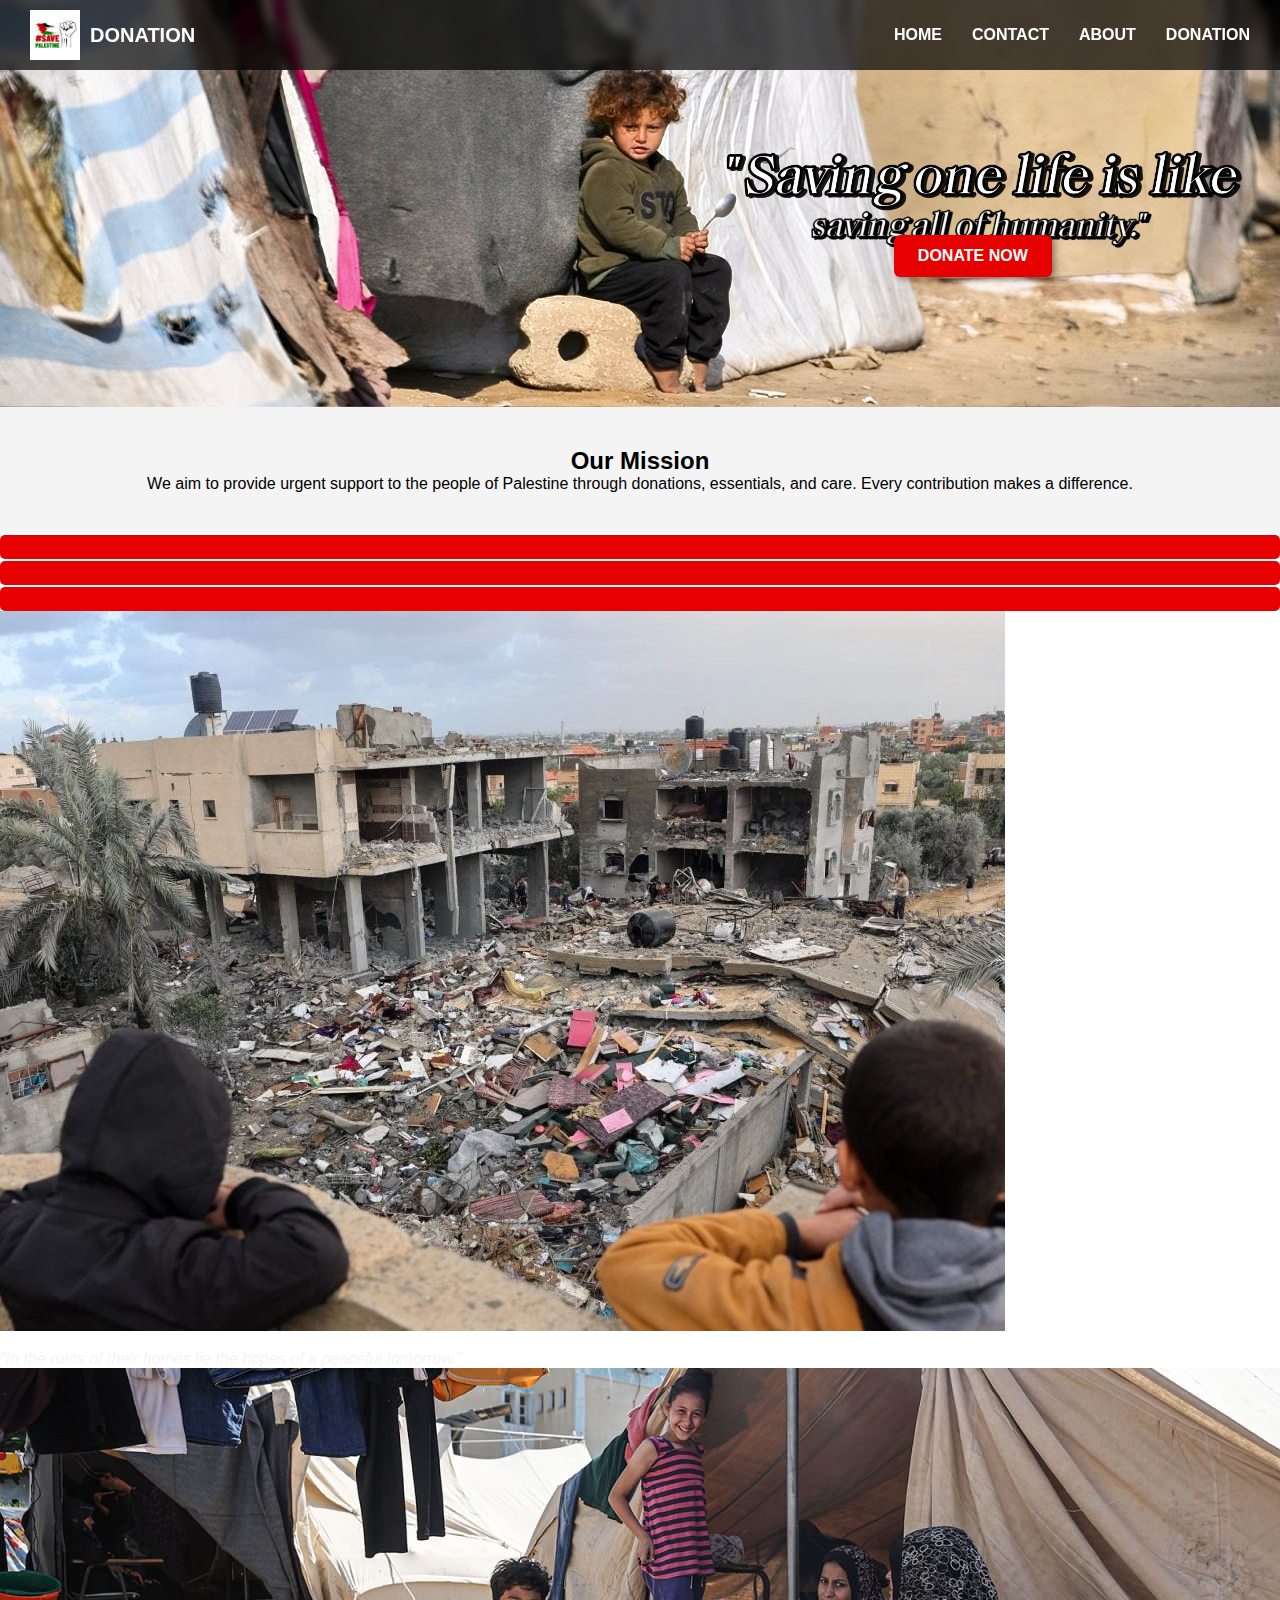
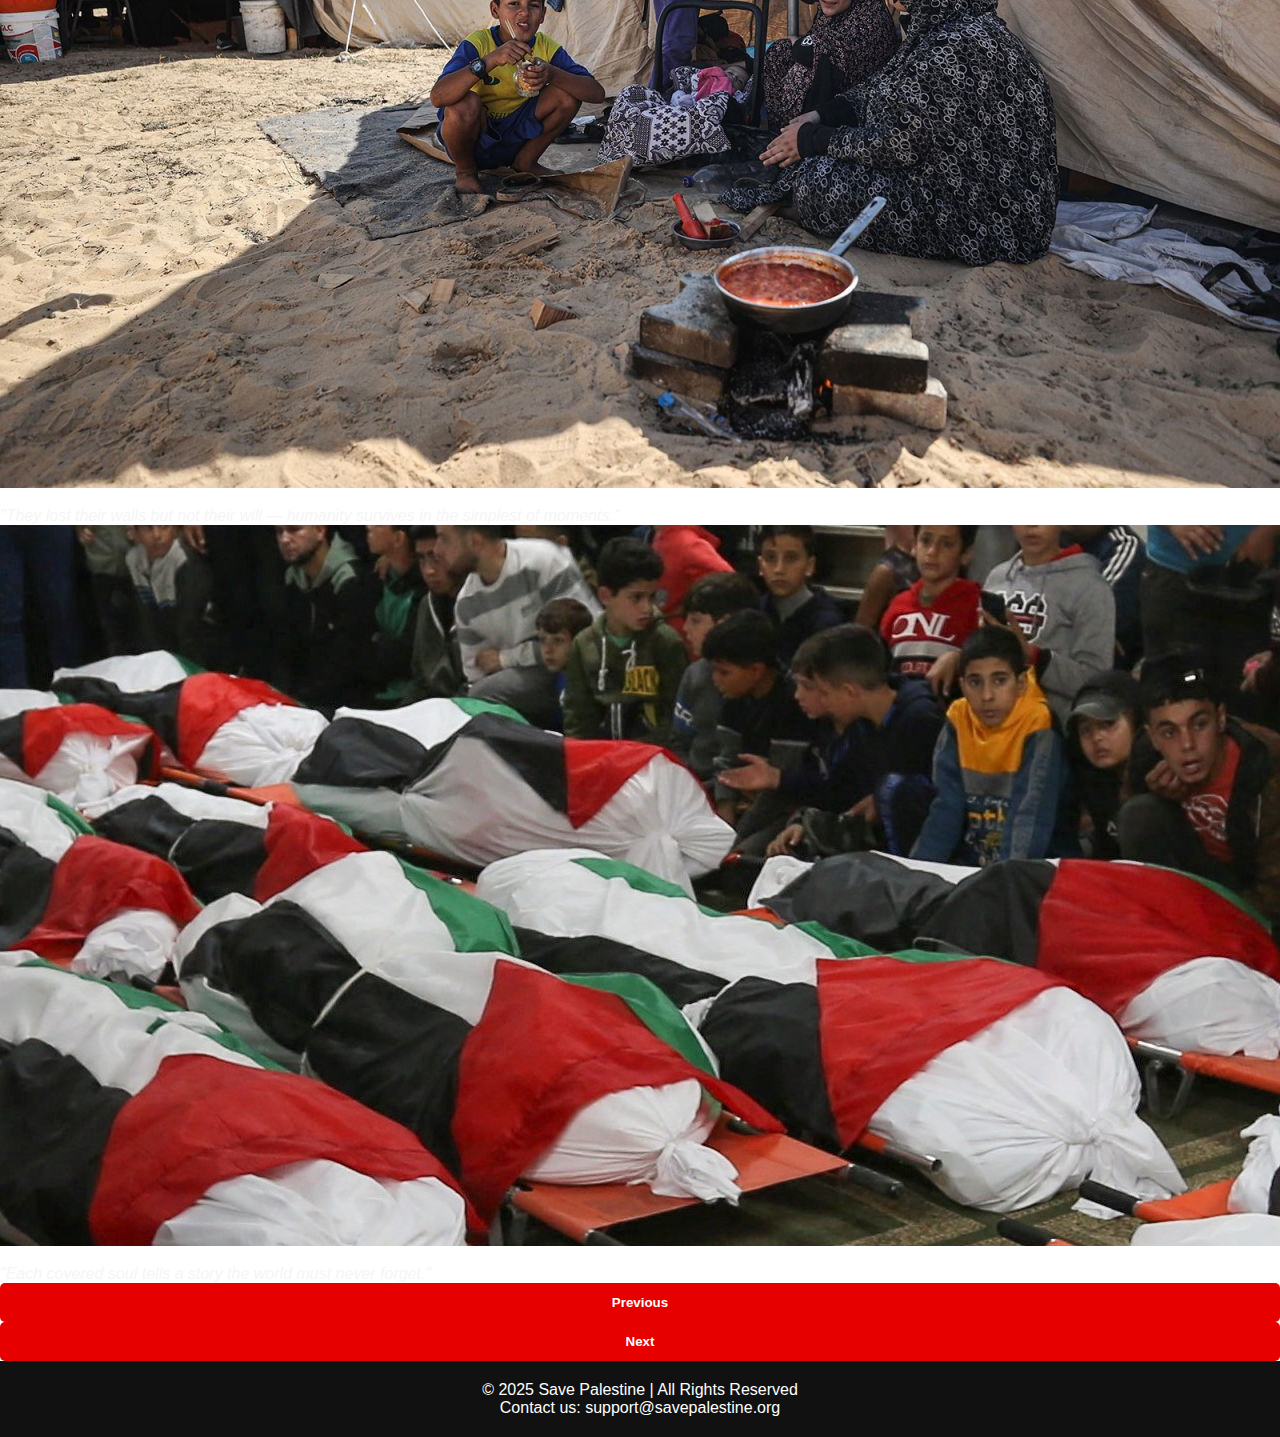
<file: index.html>
<!DOCTYPE html>
<html lang="en">
<head>
  <meta charset="UTF-8" />
  <meta name="viewport" content="width=device-width, initial-scale=1.0"/>
  <title>Navbar Page</title>
  <link href="https://cdn.jsdelivr.net/npm/bootstrap@5.3.6/dist/css/bootstrap.min.css" rel="stylesheet" integrity="sha384-4Q6Gf2aSP4eDXB8Miphtr37CMZZQ5oXLH2yaXMJ2w8e2ZtHTl7GptT4jmndRuHDT" crossorigin="anonymous">
  <link rel="stylesheet" href="style.css" />
</head>
<body>

  <nav class="navbar">
    <div class="logo-container">
      <img src="download.jpeg" alt="save palestine" class="logo" />
      <a href="#" class="brand">DONATION</a>
    </div>
    <ul class="nav-links">
      <li><a href="home.html">HOME</a></li>
      <li><a href="contact.html">CONTACT</a></li>
      <li><a href="about.html">ABOUT</a></li>
      <li><a href="donation.html">DONATION</a></li>
      
    </ul>
  </nav>

  <div class="hero">
    <img src="img1.jpg" alt="Banner Image" class="banner-img" />
    <a href="donation.html" class="donate-btn">DONATE NOW</a>
  </div>
<section class="mission">
  <h2>Our Mission</h2>
  <p>
    We aim to provide urgent support to the people of Palestine through donations, essentials, and care. 
    Every contribution makes a difference.
  </p>
</section>

<div id="carouselExampleDark" class="carousel carousel-dark slide">
  <div class="carousel-indicators">
    <button type="button" data-bs-target="#carouselExampleDark" data-bs-slide-to="0" class="active" aria-current="true" aria-label="Slide 1"></button>
    <button type="button" data-bs-target="#carouselExampleDark" data-bs-slide-to="1" aria-label="Slide 2"></button>
    <button type="button" data-bs-target="#carouselExampleDark" data-bs-slide-to="2" aria-label="Slide 3"></button>
  </div>
  <div class="carousel-inner">
    <div class="carousel-item active" data-bs-interval="10000">
      <img src="img01.jpg" class="d-block w-100" alt="...">
      <div class="carousel-caption d-none d-md-block">
        <h5>Image of destruction</h5>
       <i> "In the ruins of their homes lie the hopes of a peaceful tomorrow."</i>
      </div>
    </div>
    <div class="carousel-item" data-bs-interval="2000">
      <img src="img02.jpg" class="d-block w-100" alt="...">
      <div class="carousel-caption d-none d-md-block">
        <h5>Image of displaced family</h5>
        <i>"They lost their walls but not their will — humanity survives in the simplest of moments."</i>
      </div>
    </div>
    <div class="carousel-item">
      <img src="img03.jpg" class="d-block w-100" alt="...">
      <div class="carousel-caption d-none d-md-block">
        <h5> Image of martyrs wrapped in flags</h5>
        <i>"Each covered soul tells a story the world must never forget."</i>
      </div>
    </div>
  </div>
  <button class="carousel-control-prev" type="button" data-bs-target="#carouselExampleDark" data-bs-slide="prev">
    <span class="carousel-control-prev-icon" aria-hidden="true"></span>
    <span class="visually-hidden">Previous</span>
  </button>
  <button class="carousel-control-next" type="button" data-bs-target="#carouselExampleDark" data-bs-slide="next">
    <span class="carousel-control-next-icon" aria-hidden="true"></span>
    <span class="visually-hidden">Next</span>
  </button>
</div>

<footer class="footer">
  <div class="footer-content">
    <p>&copy; 2025 Save Palestine | All Rights Reserved</p>
    <p>Contact us: support@savepalestine.org</p>
  </div>
</footer>

  <script src="https://cdn.jsdelivr.net/npm/bootstrap@5.3.6/dist/js/bootstrap.bundle.min.js"></script>
</body>
</html>
</file>
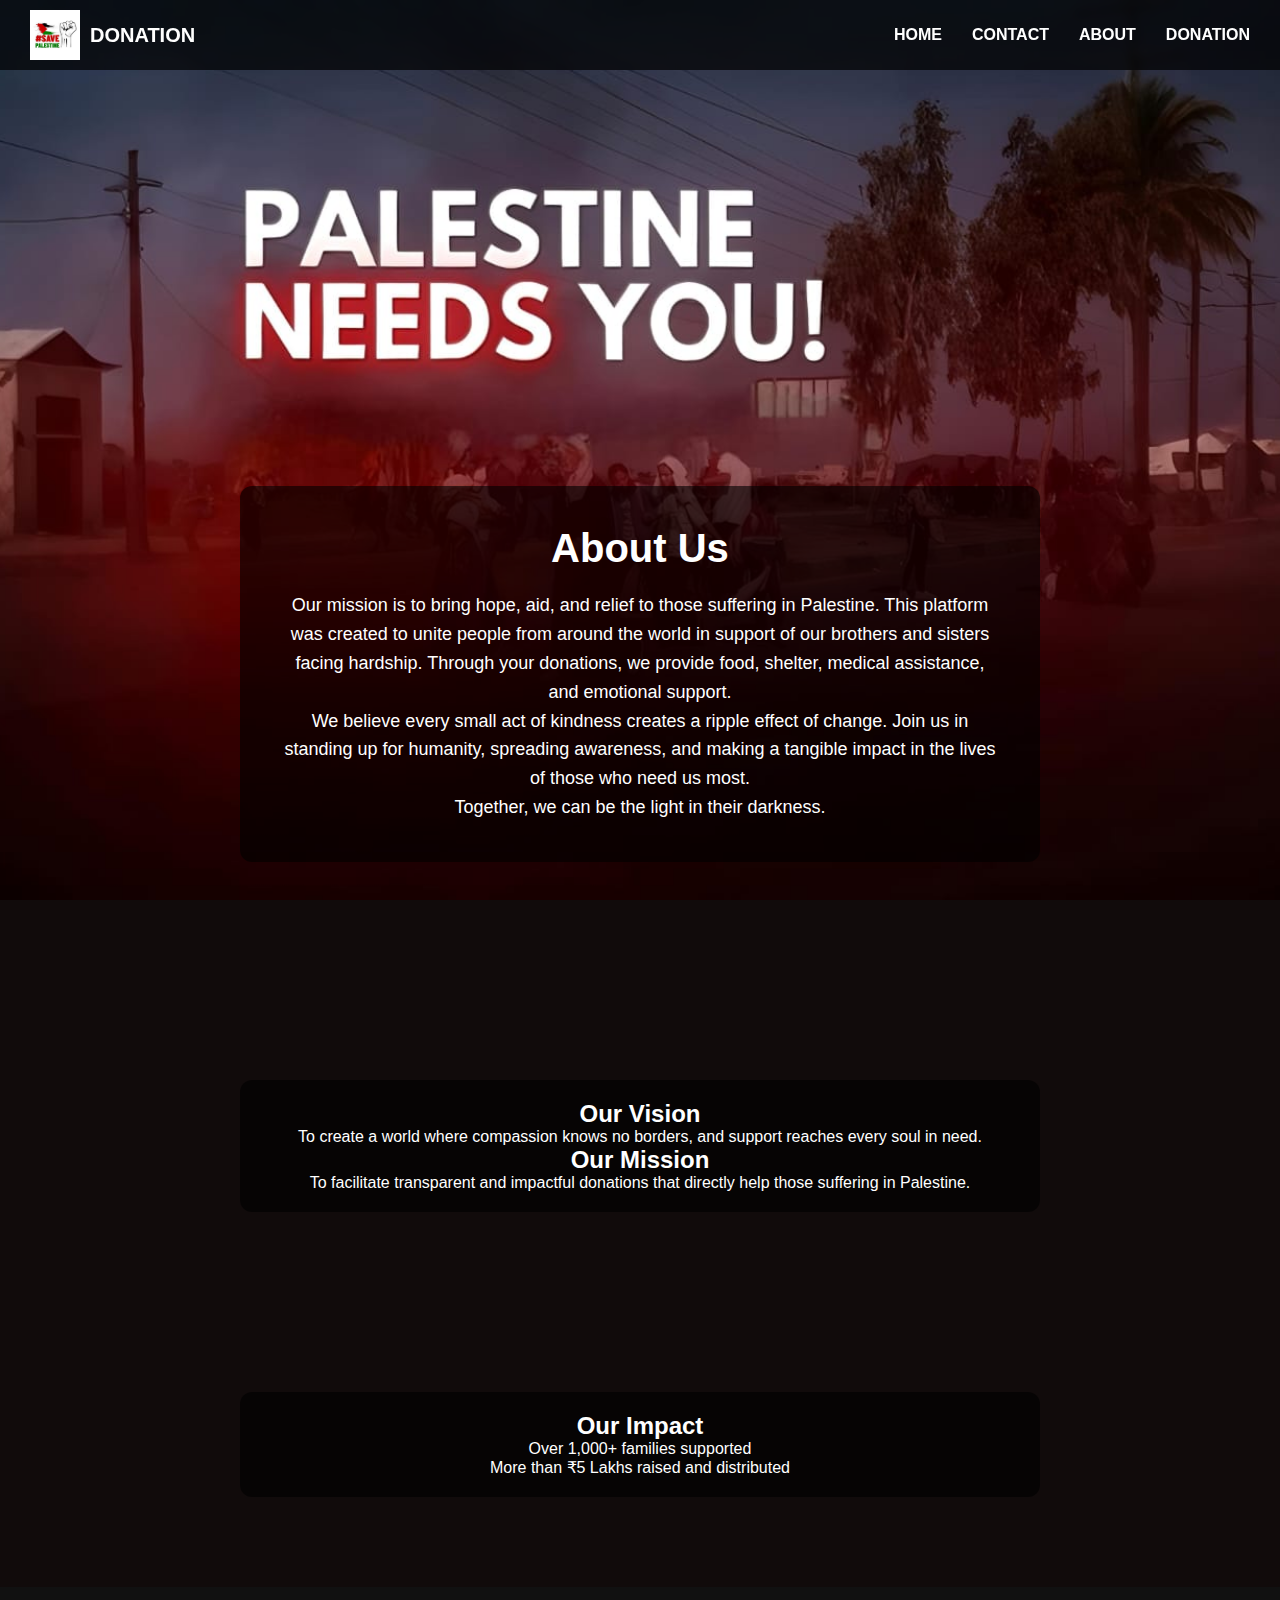
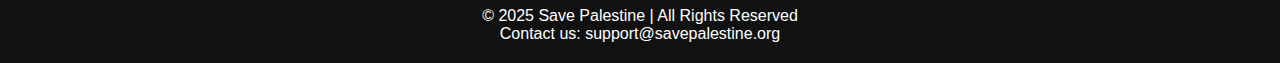
<file: about.html>
<!DOCTYPE html>
<html lang="en">
<head>
  <meta charset="UTF-8" />
  <meta name="viewport" content="width=device-width, initial-scale=1.0"/>
  <title>Navbar Page</title>
  <link href="https://cdn.jsdelivr.net/npm/bootstrap@5.3.6/dist/css/bootstrap.min.css" rel="stylesheet" integrity="sha384-4Q6Gf2aSP4eDXB8Miphtr37CMZZQ5oXLH2yaXMJ2w8e2ZtHTl7GptT4jmndRuHDT" crossorigin="anonymous">
  <link rel="stylesheet" href="style.css" />
</head>
<body>
    <style>
 
 body{
    margin: 0;
    padding: 0;
    height: 100%;
    font-family: Arial, sans-serif;
    background-color: rgb(17, 11, 11);
}

    </style>

  <nav class="navbar">
    <div class="logo-container">
      <img src="download.jpeg" alt="save palestine" class="logo" />
      <a href="#" class="brand">DONATION</a>
    </div>
    <ul class="nav-links">
      <li><a href="home.html">HOME</a></li>
      <li><a href="contact.html">CONTACT</a></li>
      <li><a href="about.html">ABOUT</a></li>
      <li><a href="donation.html">DONATION</a></li>
    </ul>
  </nav>
<div class="about-container " >
    <div class="overlay">
      <div class="about-content">
        <h1>About Us</h1>
        <p>
          Our mission is to bring hope, aid, and relief to those suffering in Palestine. This platform was created
          to unite people from around the world in support of our brothers and sisters facing hardship. Through your
          donations, we provide food, shelter, medical assistance, and emotional support.
        </p>
        <p>
          We believe every small act of kindness creates a ripple effect of change. Join us in standing up for humanity,
          spreading awareness, and making a tangible impact in the lives of those who need us most.
        </p>
        <p>
          Together, we can be the light in their darkness.
        </p>
      </div>
    </div>
  </div>
  <div class="about-goals">
  <h2>Our Vision</h2>
  <p>To create a world where compassion knows no borders, and support reaches every soul in need.</p>

  <h2>Our Mission</h2>
  <p>To facilitate transparent and impactful donations that directly help those suffering in Palestine.</p>
</div>

  <div class="about-impact">
  <h2>Our Impact</h2>
  <p>Over 1,000+ families supported</p>
  <p>More than ₹5 Lakhs raised and distributed</p>
</div>

  <footer class="footer">
  <div class="footer-content">
    <p>&copy; 2025 Save Palestine | All Rights Reserved</p>
    <p>Contact us: support@savepalestine.org</p>
  </div>
</footer>
</body>
</html>
</file>
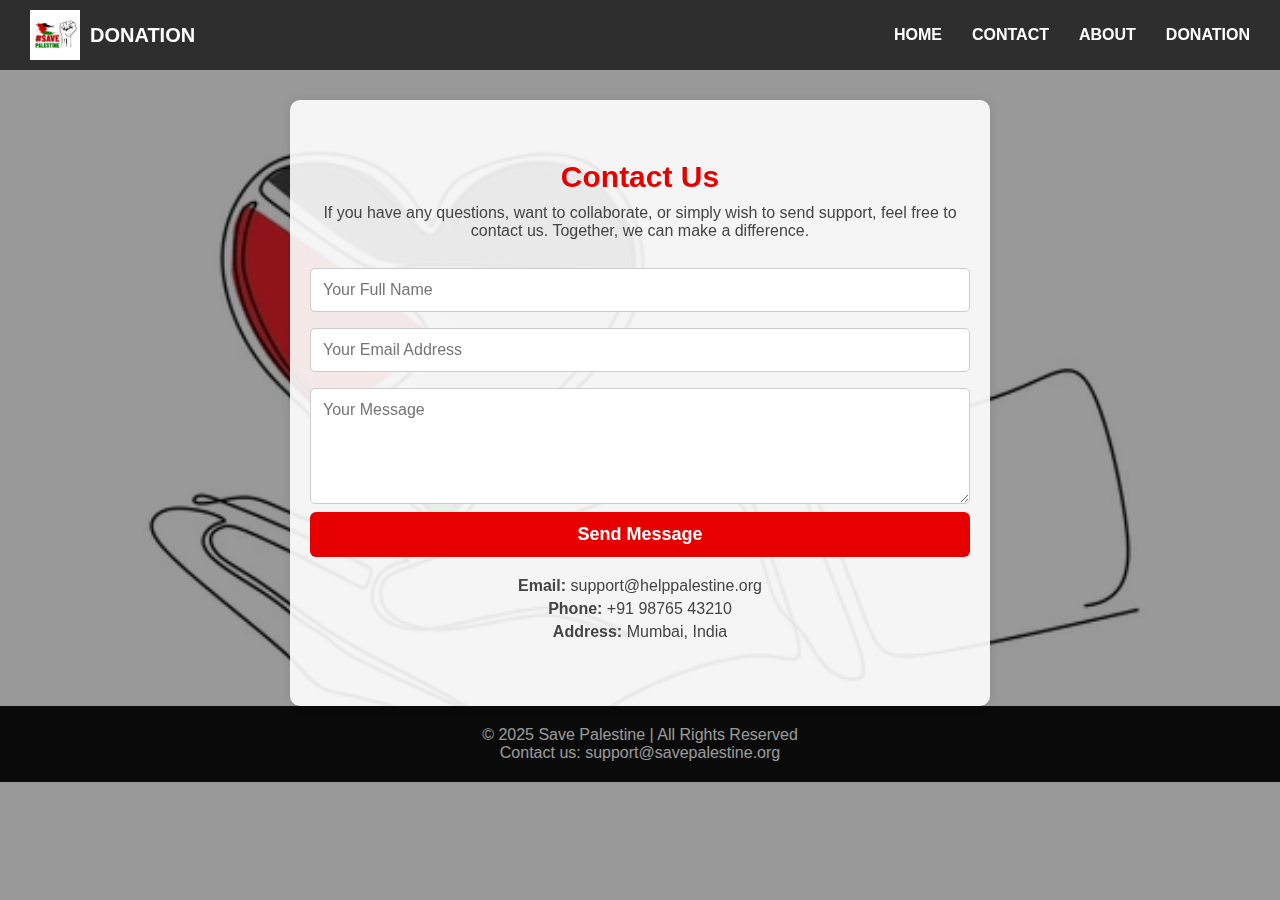
<file: contact.html>
<!DOCTYPE html>
<html lang="en">
<head>
  <meta charset="UTF-8" />
  <meta name="viewport" content="width=device-width, initial-scale=1.0"/>
  <title>Navbar Page</title>
  <link href="https://cdn.jsdelivr.net/npm/bootstrap@5.3.6/dist/css/bootstrap.min.css" rel="stylesheet" integrity="sha384-4Q6Gf2aSP4eDXB8Miphtr37CMZZQ5oXLH2yaXMJ2w8e2ZtHTl7GptT4jmndRuHDT" crossorigin="anonymous">
  <link rel="stylesheet" href="style.css" />
</head>
<body class="contact-page">

  <nav class="navbar">
    <div class="logo-container">
      <img src="download.jpeg" alt="save palestine" class="logo" />
      <a href="#" class="brand">DONATION</a>
    </div>
    <ul class="nav-links">
      <li><a href="home.html">HOME</a></li>
      <li><a href="contact.html">CONTACT</a></li>
      <li><a href="about.html">ABOUT</a></li>
      <li><a href="donation.html">DONATION</a></li>
    </ul>
  </nav>
  
  <section class="contact-section">
    <h2>Contact Us</h2>
    <p>If you have any questions, want to collaborate, or simply wish to send support, feel free to contact us. Together, we can make a difference.</p>

    <form action="#" method="post">
      <input type="text" placeholder="Your Full Name" required>
      <input type="email" placeholder="Your Email Address" required>
      <textarea placeholder="Your Message" rows="5" required></textarea>
      <button type="submit">Send Message</button>
    </form>

    <div class="contact-info">
      <p><strong>Email:</strong> support@helppalestine.org</p>
      <p><strong>Phone:</strong> +91 98765 43210</p>
      <p><strong>Address:</strong> Mumbai, India</p>
    </div>
  </section>
<footer class="footer">
  <div class="footer-content">
    <p>&copy; 2025 Save Palestine | All Rights Reserved</p>
    <p>Contact us: support@savepalestine.org</p>
  </div>
</footer>

</html>
</file>
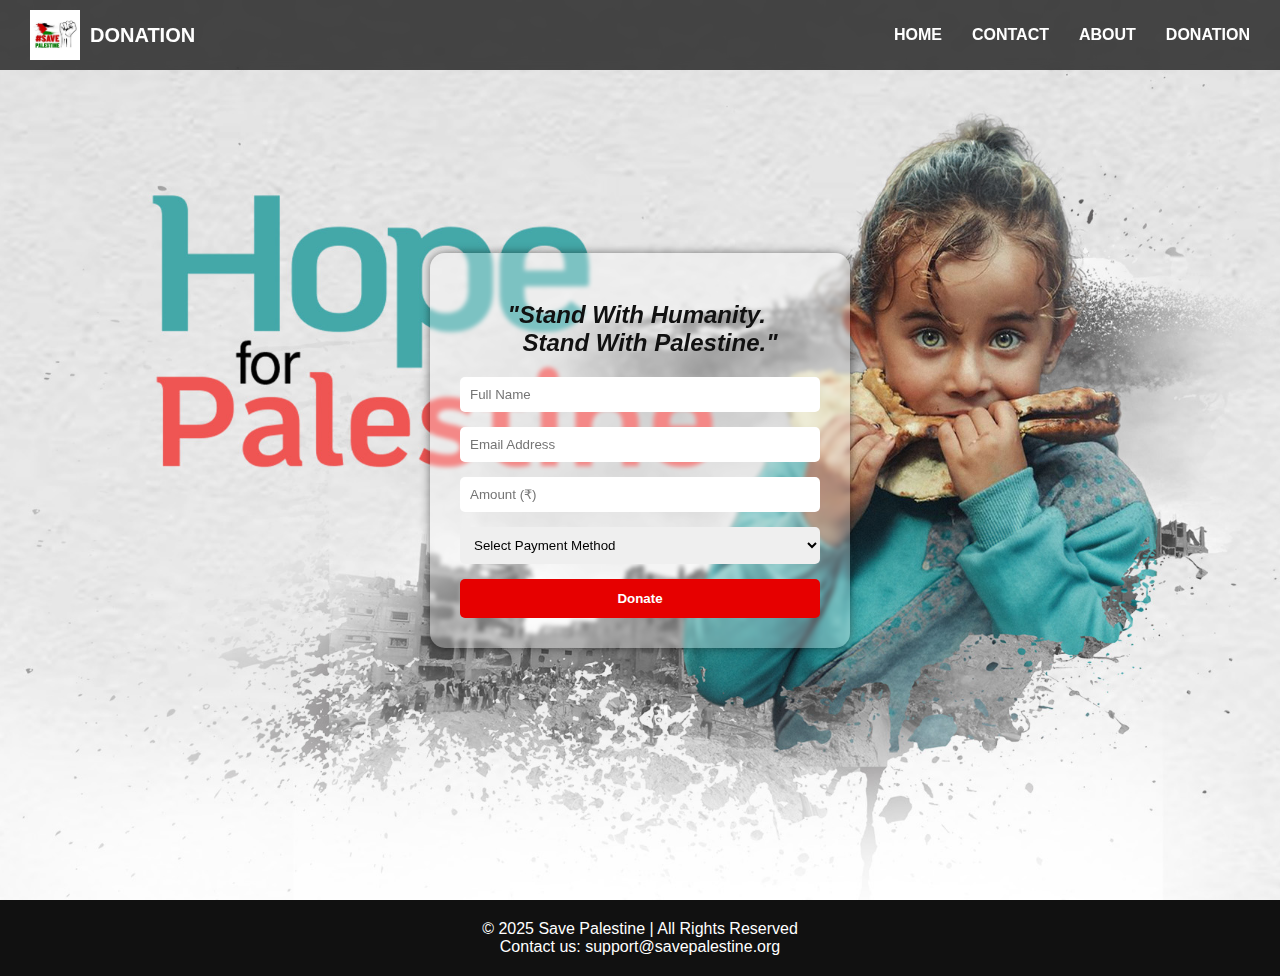
<file: donation.html>
<!DOCTYPE html>
<html lang="en">
<head>
  <meta charset="UTF-8" />
  <meta name="viewport" content="width=device-width, initial-scale=1.0"/>
  <title>Navbar Page</title>
  <link href="https://cdn.jsdelivr.net/npm/bootstrap@5.3.6/dist/css/bootstrap.min.css" rel="stylesheet" integrity="sha384-4Q6Gf2aSP4eDXB8Miphtr37CMZZQ5oXLH2yaXMJ2w8e2ZtHTl7GptT4jmndRuHDT" crossorigin="anonymous">
  <link rel="stylesheet" href="style.css" />
</head>
<body>
<div class="don-body">
 <nav class="navbar">
    <div class="logo-container">
      <img src="download.jpeg" alt="save palestine" class="logo" />
      <a href="#" class="brand">DONATION</a>
    </div>
    <ul class="nav-links">
      <li><a href="home.html">HOME</a></li>
      <li><a href="contact.html">CONTACT</a></li>
      <li><a href="about.html">ABOUT</a></li>
      <li><a href="donation.html">DONATION</a></li>
    </ul>
  </nav>
  <body>
  <div class="donation-form">
   <i><pre> <h2>"Stand With Humanity. 
   Stand With Palestine."</h2></pre></i>
    <form id="donationForm">
      <input type="text" placeholder="Full Name" required />
      <input type="email" placeholder="Email Address" required />
      <input type="number" placeholder="Amount (₹)" required />

      <select id="paymentMethod" required>
        <option value="">Select Payment Method</option>
        <option value="upi">UPI</option>
        <option value="card">Credit/Debit Card</option>
      </select>

      <!-- UPI Section -->
      <div id="upiSection" class="payment-section">
        <input type="text" placeholder="Enter your UPI ID" required />
        <div class="qr-code">
          <p>Scan to Pay:</p>
          <img src="qr.jpg" alt="UPI QR Code" />
        </div>
      </div>

      <!-- Card Section -->
      <div id="cardSection" class="payment-section">
        <input type="text" placeholder="Card Holder Name" required />
        <input type="text" placeholder="Card Number" required />
        <input type="text" placeholder="MM/YY" required />
        <input type="text" placeholder="CVV" required />
      </div>

      <button type="submit">Donate</button>
    </form>
  </div>

  <script>
    const paymentMethod = document.getElementById('paymentMethod');
    const upiSection = document.getElementById('upiSection');
    const cardSection = document.getElementById('cardSection');

    paymentMethod.addEventListener('change', function () {
      upiSection.style.display = 'none';
      cardSection.style.display = 'none';

      if (this.value === 'upi') {
        upiSection.style.display = 'block';
      } else if (this.value === 'card') {
        cardSection.style.display = 'block';
      }
    });
  </script>
</body>
</div>
  <footer class="footer">
  <div class="footer-content">
    <p>&copy; 2025 Save Palestine | All Rights Reserved</p>
    <p>Contact us: support@savepalestine.org</p>
  </div>
</footer>
</body>
</html>
</file>
<file: style.css>
* {
  margin: 0;
  padding: 0;
  box-sizing: border-box;
  font-family: Arial, sans-serif;
}

.navbar {
  position: fixed; 
  top: 0;
  left: 0;
  width: 100%;
  z-index: 1000;
  display: flex;
  justify-content: space-between;
  align-items: center;
  background-color: rgba(0, 0, 0, 0.7);
  backdrop-filter: blur(5px);
  padding: 10px 30px;
  color: white;
}

.logo-container {
  display: flex;
  align-items: center;
}

.logo {
  width: 50px;
  margin-right: 10px;
}

.brand {
  color: white;
  font-weight: bold;
  font-size: 20px;
  text-decoration: none;
}

.nav-links {
  list-style: none;
  display: flex;
  gap: 30px;
}

.nav-links a {
  text-decoration: none;
  color: white;
  font-weight: bold;
}

/* Hero Section */
.hero {
  position: relative;
  width: 100%;
}

.banner-img {
  width: 100%;
  height: auto;
  display: block;
}

.donate-btn {
  position: absolute;
  bottom: 130px; 
  left: 76%;
  transform: translateX(-50%);
  background-color: #e60000;
  color: white;
  padding: 12px 24px;
  border: none;
  border-radius: 6px;
  font-weight: bold;
  text-decoration: none;
  font-size: 16px;
  box-shadow: 2px 2px 6px rgba(0,0,0,0.4);
  transition: background 0.3s ease;
}

.donate-btn:hover {
  background-color: #cc0000;
}
.mission {
  padding: 40px;
  background-color: #f4f4f4;
  text-align: center;
}

footer {
  background-color: #111;
  color: white;
  padding: 20px;
  text-align: center;
}
.carousel-item h5{
    color: white;
    text-shadow: #111;
    font-weight: bold;
}
.carousel-item i{
    color: whitesmoke;
}
.main-img{
    
    text-align: center;
}
.contact-section {
  padding: 60px 20px;
  max-width: 700px;
  margin: auto;
  background-color: rgba(255, 255, 255, 0.9); 
  border-radius: 10px;
  margin-top: 100px;
  box-shadow: 0 0 10px rgba(0,0,0,0.1);
  position: relative;
  z-index: 1;
}

.contact-page {
  background-image: url('co.webp'); 
  background-size: cover;
  background-position: center;
  background-repeat: no-repeat;
  background-attachment: fixed;
}

.contact-page::before {
  content: "";
  position: fixed;
  top: 0; left: 0;
  width: 100%;
  height: 100%;
  background: rgba(0, 0, 0, 0.4); 
  z-index: 0;
}


.contact-section h2 {
  font-size: 30px;
  color: #e60000;
  margin-bottom: 10px;
  text-align: center;
}

.contact-section p {
  text-align: center;
  color: #444;
  margin-bottom: 20px;
}

.contact-section form {
  display: flex;
  flex-direction: column;
}

.contact-section input,
.contact-section textarea {
  padding: 12px;
  margin: 8px 0;
  border-radius: 5px;
  border: 1px solid #ccc;
  font-size: 16px;
}

.contact-section button {
  padding: 12px;
  background-color: #e60000;
  color: #fff;
  font-size: 18px;
  border: none;
  border-radius: 6px;
  cursor: pointer;
  transition: background-color 0.3s ease;
}

.contact-section button:hover {
  background-color: #cc0000;
}

.contact-info {
  margin-top: 20px;
  text-align: center;
}

.contact-info p {
  margin: 5px 0;
}

.about-container {
  background: url('con01.jpg') no-repeat center center/cover;
  height: 100vh;
  display: flex;
  justify-content: center;
  align-items: center;
  position: relative;
  

}

.overlay {
  background-color: rgba(0, 0, 0, 0.6); /* Dark overlay */
  padding: 40px;
  border-radius: 12px;
  max-width: 800px;
  color: white;
  text-align: center;
  margin-top: 35%;
}

.about-content h1 {
  font-size: 40px;
  margin-bottom: 20px;
}

.about-content p {
  font-size: 18px;
  line-height: 1.6;
}
.about-goals {
  background-color: rgba(0, 0, 0, 0.6);
  margin: 180px auto;
  padding: 20px;
  border-radius: 12px;
  color: white;
  max-width: 800px;
  text-align: center;
}
.about-impact{
  background-color: rgba(0, 0, 0, 0.6);
  margin: 90px auto;
  padding: 20px;
  border-radius: 12px;
  color: white;
  max-width: 800px;
  text-align: center;
  margin-top: 10px;
}
.container {
  max-width: 600px;
  margin: auto;
}

.donation-form {
  background-color: rgba(255, 255, 255, 0.3);
  backdrop-filter: blur(2px);
  padding: 30px;
  border-radius: 15px;
  box-shadow: 0 0 10px rgba(0,0,0,0.5);
  width: 420px;
}

.donation-form h2 {
  text-align: center;
  margin-bottom: 20px;
  color: #111;
}

.donation-form input,
.donation-form select {
  width: 100%;
  padding: 10px;
  margin-bottom: 15px;
  border-radius: 5px;
  border: none;
  outline: none;
}

button {
  width: 100%;
  padding: 12px;
  background-color: #e60000;
  color: white;
  border: none;
  border-radius: 5px;
  font-weight: bold;
  cursor: pointer;
}

button:hover {
  background-color: #c40000;
}

.payment-section {
  display: none;
}

.qr-code {
  text-align: center;
  margin-top: 10px;
}

.qr-code img {
  width: 150px;
  height: 150px;
}
.don-body {
  margin: 0;
  padding: 0;
  font-family: Arial, sans-serif;
  background: url('help.jpg') no-repeat center center/cover;
  height: 100vh;
  display: flex;
  justify-content: center;
  align-items: center;
}
</file>
